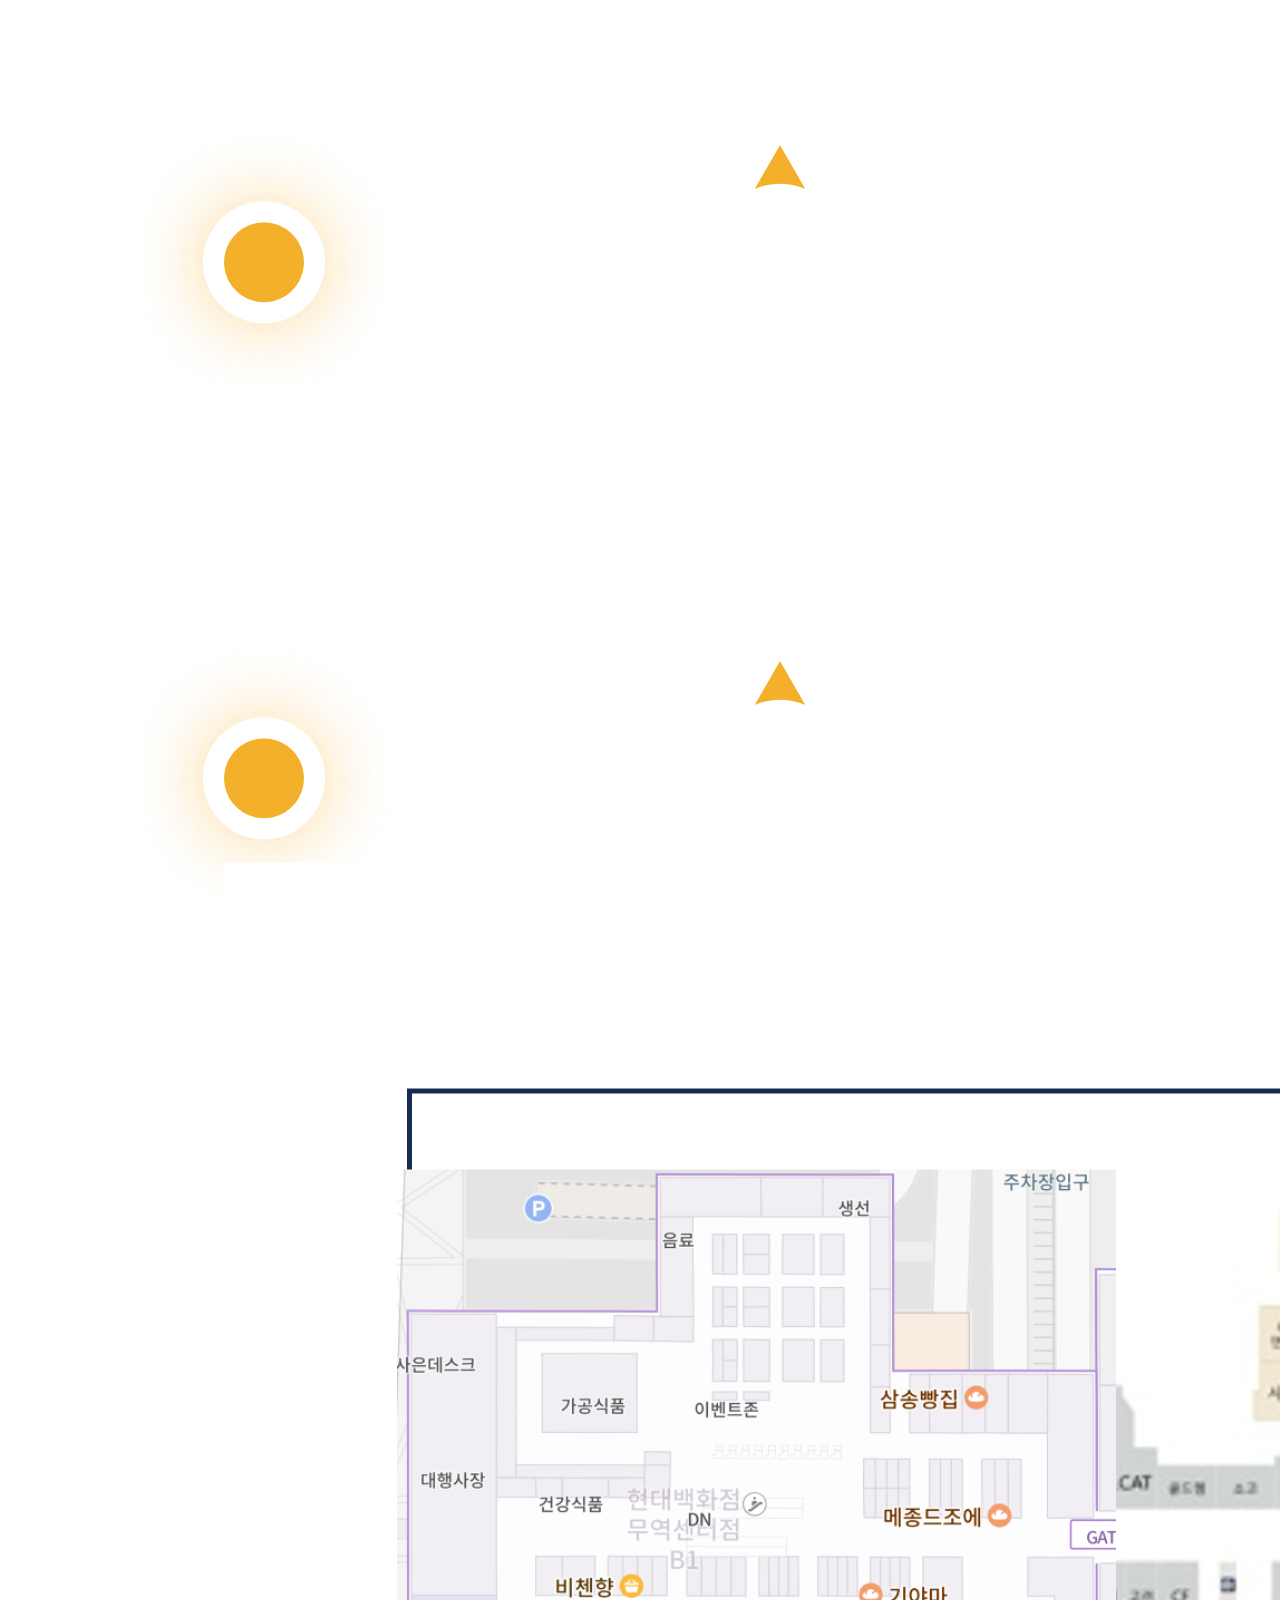
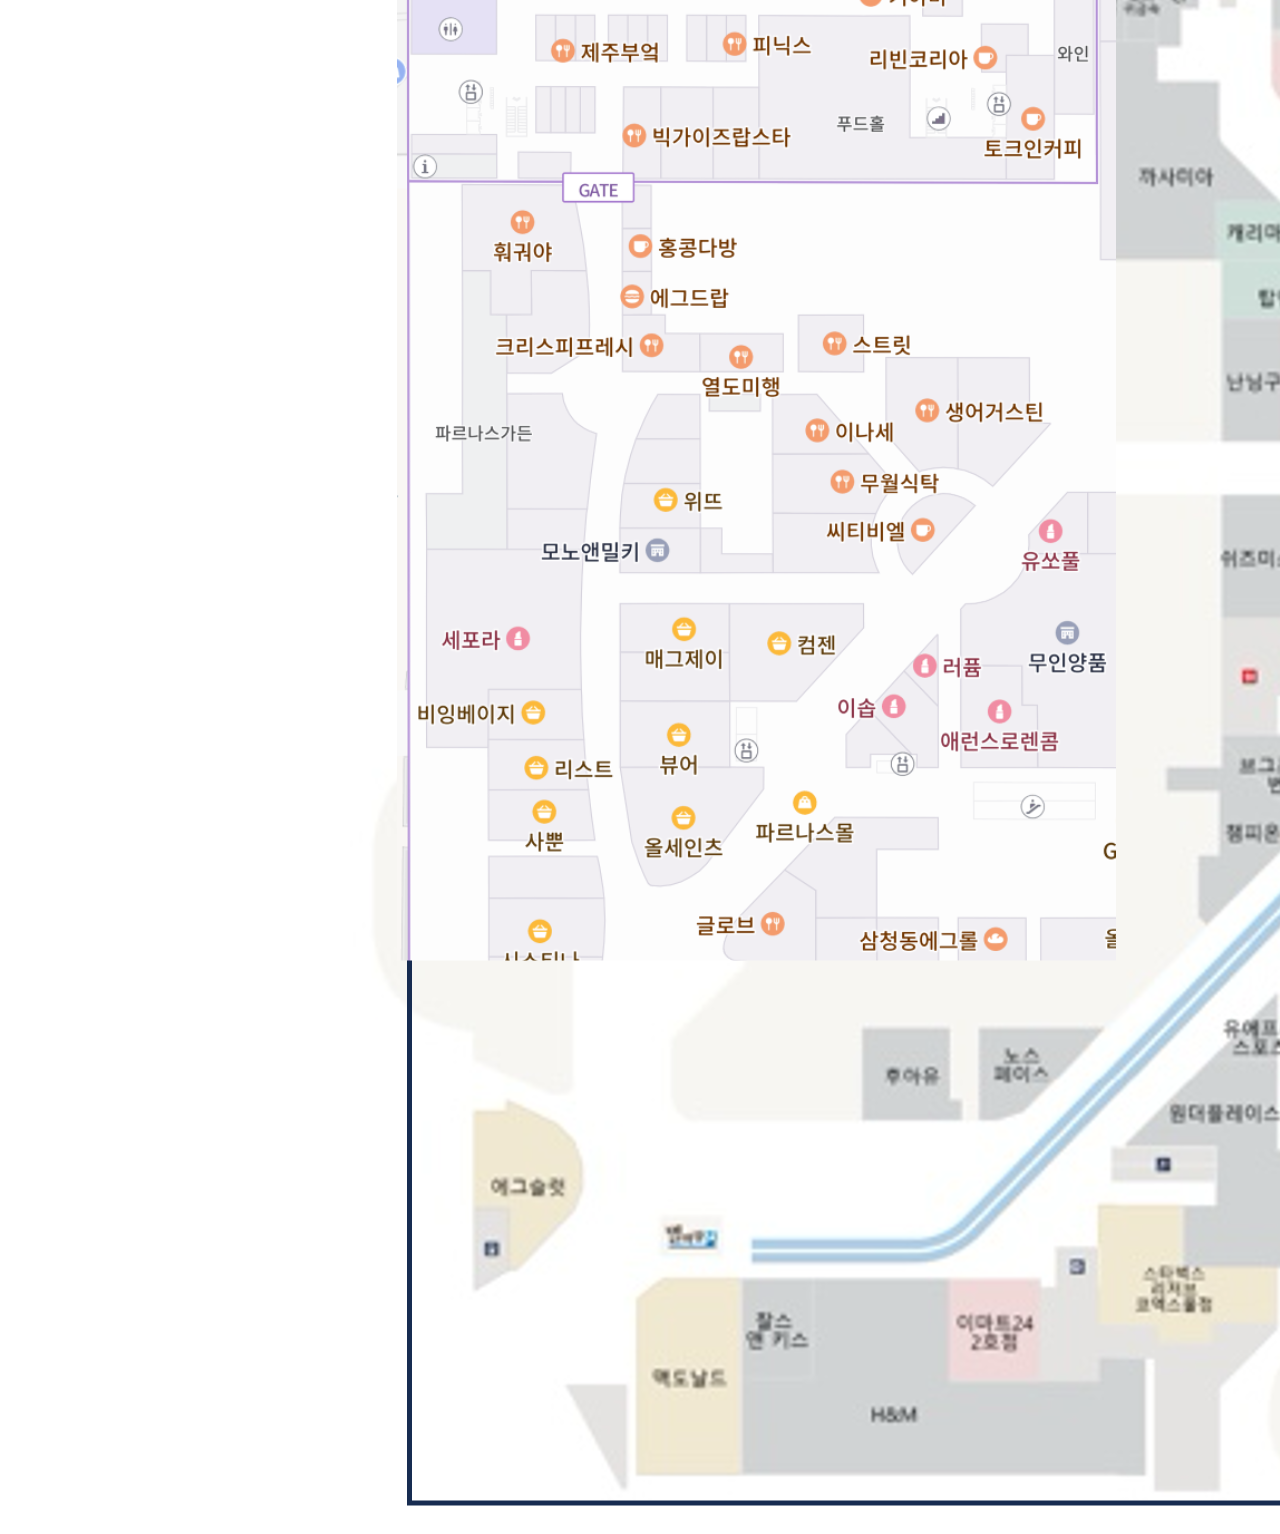
<file: app/src/main/assets/coexmall.html>
<!doctype html>
<html>
<head>
    <meta charset="UTF-8">
    <title>Indoor Localization</title>
    <link rel="stylesheet" type="text/css" href="css/style.css">
</head>
<body>
<script src="./js/jquery-3.6.3.js"></script>
<div id="dotContainer">
    <img id="dot" src="./images/mypos.png"/>
    <img id="arrow" src="./images/mypos_arrow.png">
</div>
<div id="dotContainer2">
    <img id="dot2" src="./images/mypos.png"/>
    <img id="arrow2" src="./images/mypos_arrow.png">
</div>
<div id="map_area" style="position:absolute; z-index:1; left:224px; top:862px; overflow: scroll; transition: all 0.1s">
    <img id="map_img" src="./images/COEX_B1F.png">
</div>

<!--<script type="text/javascript" src="js/print_my_position_coex.js"></script>-->
<script type="text/javascript" src="js/main.js"></script>
<script>
    window.onload = function () {
    }
</script>
</body>
</html>
</file>
<file: app/src/main/assets/css/style.css>
#map_area {
    position: absolute;
    z-index: 1;
}

#dotContainer {
    position: relative;
    z-index: 2;
    display: block;
    pointer-events: none;
    transition: left 0.5s ease, top 0.5s ease;
}

#small_arrow, #small_dot, #X, #big_arrow, #big_dot {
    position: absolute;
}

#small_arrow, #big_arrow {
    z-index: 1;
    display:none;
    pointer-events: none;
    transition: transform 0.5s ease;
    transform-origin : center;
}

#small_dot, #big_dot {
    z-index: 2;
    display:none;
    pointer-events: none;
    transition: transform 0.5s ease;
}

#X {
    z-index: 3;
    display:none;
    pointer-events: none;
    transform: rotate(180deg);
}

#box {
    position: absolute;
    z-index: 2;
    display: none;
    background-color: rgba(135, 206, 235, 0.3)
}

#svgContainer {
    position: absolute;
    z-index: 2;
    display: block;
}

#setting #floorSelection {
    position: absolute;
    z-index: 6;
    display:block;
}

.button-active {
    background-color: #4CAF50; /* 활성화된 버튼의 배경색 */
    color: white; /* 활성화된 버튼의 글자색 */
}

#sliderContainer {
    position: absolute;
    z-index: 4;
    display:block;
    top: 60px;
}

#tooltip {
    display:block;
    position: absolute;
    padding: 10px;
    background-color: #f9f9f9;
    border: 1px solid #d4d4d4;
    z-index: 5;
}

.marker {
    transition: fill 0.3s ease, r 0.3s ease;
}
.marker:hover {
    fill: red;
    r: 12;
}
</file>
